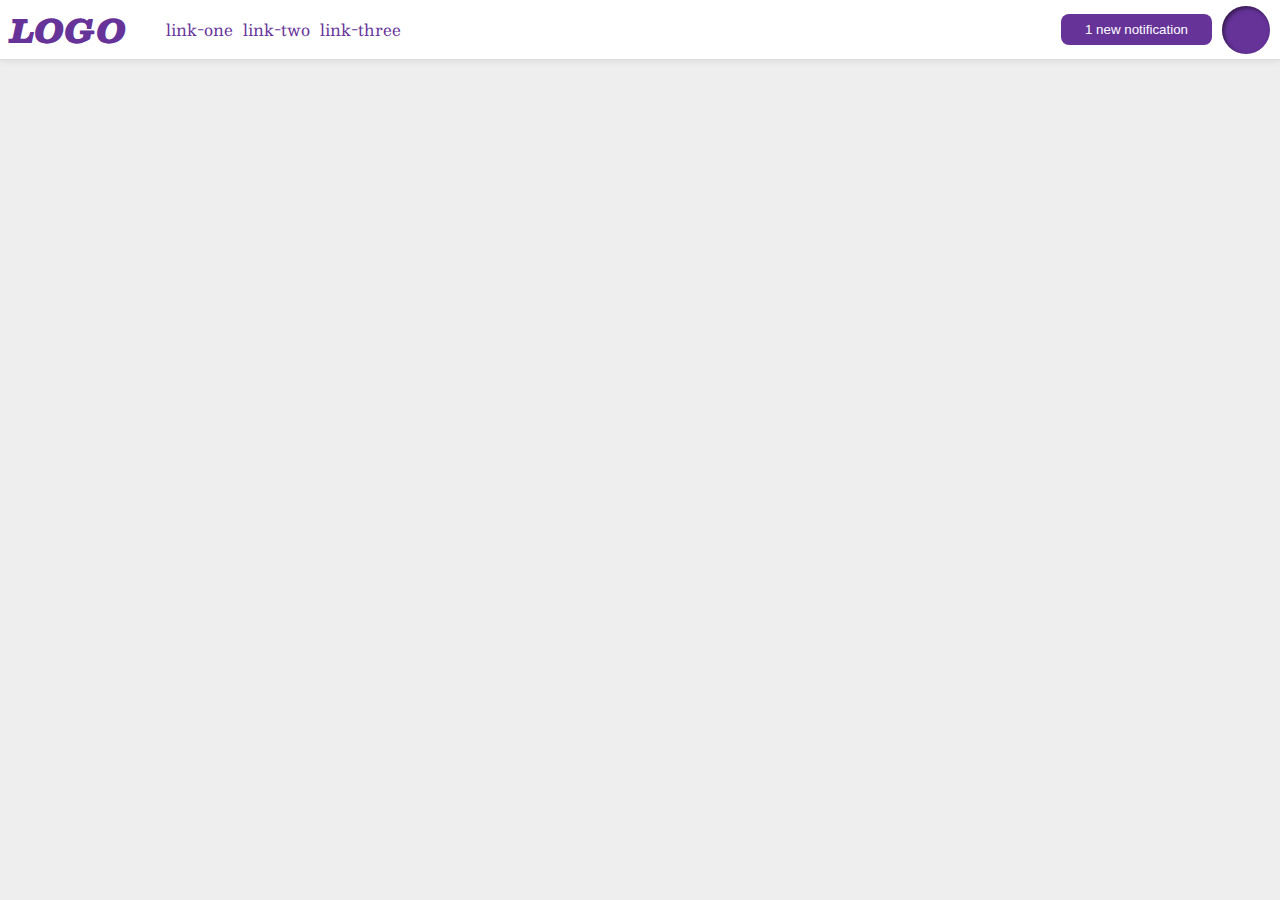
<file: flex/03-flex-header-2/index.html>
<!DOCTYPE html>
<html lang="en">
  <head>
    <meta charset="UTF-8">
    <meta http-equiv="X-UA-Compatible" content="IE=edge">
    <meta name="viewport" content="width=device-width, initial-scale=1.0">
    <title>Flex Header 2</title>
    <link rel="stylesheet" href="style.css">
  </head>
  <body>
    <div class="header">
      <div class="left-links">

        <div class="logo">
          LOGO
        </div>
        <ul class="links">
          <li><a href="google.com">link-one</a></li>
          <li><a href="google.com">link-two</a></li>
          <li><a href="google.com">link-three</a></li>
        </ul>
      </div>
      <div class="right-links">
        <button class="notifications">
          1 new notification
        </button>
        <div class="profile-image"></div>
      </div>
    </div>
  </body>
</html>
</file>
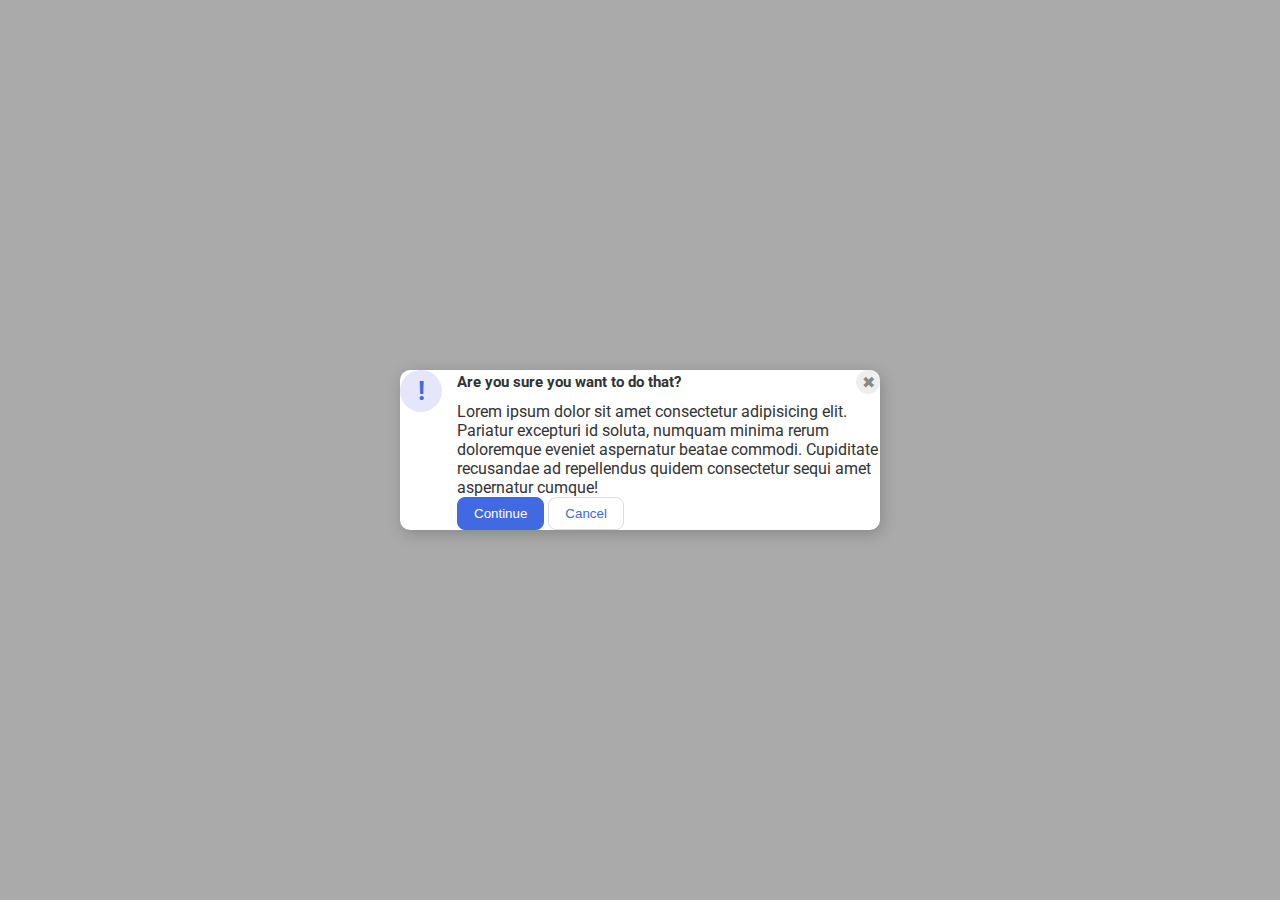
<file: flex/05-flex-modal/index.html>
<!DOCTYPE html>
<html lang="en">
  <head>
    <meta charset="UTF-8">
    <meta http-equiv="X-UA-Compatible" content="IE=edge">
    <meta name="viewport" content="width=device-width, initial-scale=1.0">
    <link rel="stylesheet" href="style.css">
    <title>Modal</title>
  </head>
  <body>
    <div class="modal">
      <div class="icon">!</div>
      <div class="container">
        <div class="header">Are you sure you want to do that?
          <button class="close-button">✖</button>
        </div>
        <div class="text">Lorem ipsum dolor sit amet consectetur adipisicing elit. Pariatur excepturi id soluta, numquam minima rerum doloremque eveniet aspernatur beatae commodi. Cupiditate recusandae ad repellendus quidem consectetur sequi amet aspernatur cumque!</div>
        <button class="continue">Continue</button>
        <button class="cancel">Cancel</button>
      </div>
    </div>
  </body>
</html>
</file>
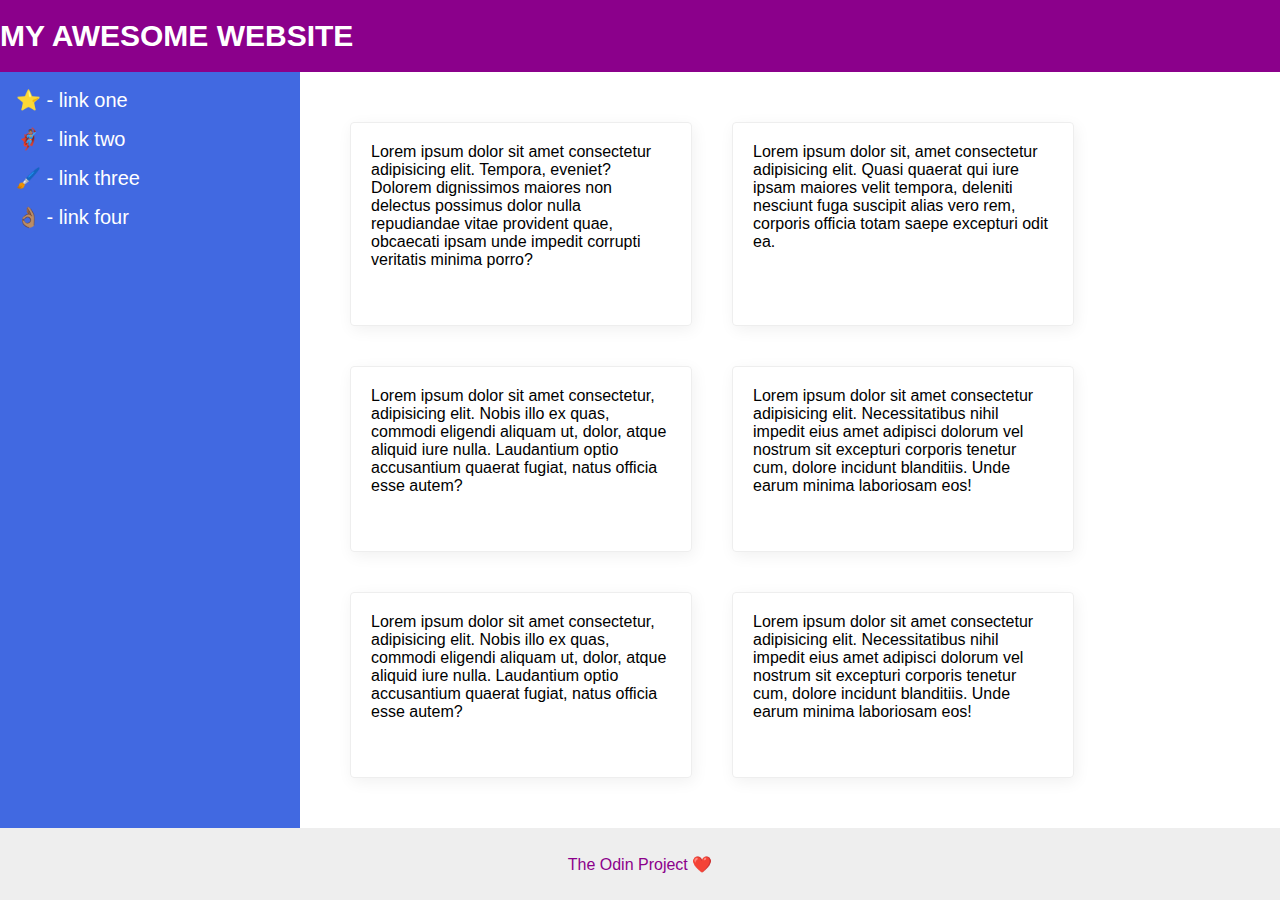
<file: flex/07-flex-layout-2/index.html>
<!DOCTYPE html>
<html lang="en">
  <head>
    <meta charset="UTF-8">
    <meta http-equiv="X-UA-Compatible" content="IE=edge">
    <meta name="viewport" content="width=device-width, initial-scale=1.0">
    <title>The Holy Grail</title>
    <link rel="stylesheet" href="style.css">
  </head>
  <body>
    <div class="header">
      MY AWESOME WEBSITE
    </div>
    <div class="main">
      <div class="sidebar">
        <ul>
          <li><a href="#">⭐ - link one</a></li>
          <li><a href="#">🦸🏽‍♂️ - link two</a></li>
          <li><a href="#">🖌️ - link three</a></li>
          <li><a href="#">👌🏽 - link four</a></li>
        </ul>
      </div>
      <div class="cards">
        <div class="card">Lorem ipsum dolor sit amet consectetur adipisicing elit. Tempora, eveniet? Dolorem dignissimos maiores non delectus possimus dolor nulla repudiandae vitae provident quae, obcaecati ipsam unde impedit corrupti veritatis minima porro?</div>
        <div class="card">Lorem ipsum dolor sit, amet consectetur adipisicing elit. Quasi quaerat qui iure ipsam maiores velit tempora, deleniti nesciunt fuga suscipit alias vero rem, corporis officia totam saepe excepturi odit ea.</div>
        <div class="card">Lorem ipsum dolor sit amet consectetur, adipisicing elit. Nobis illo ex quas, commodi eligendi aliquam ut, dolor, atque aliquid iure nulla. Laudantium optio accusantium quaerat fugiat, natus officia esse autem?</div>
        <div class="card">Lorem ipsum dolor sit amet consectetur adipisicing elit. Necessitatibus nihil impedit eius amet adipisci dolorum vel nostrum sit excepturi corporis tenetur cum, dolore incidunt blanditiis. Unde earum minima laboriosam eos!</div>
        <div class="card">Lorem ipsum dolor sit amet consectetur, adipisicing elit. Nobis illo ex quas, commodi eligendi aliquam ut, dolor, atque aliquid iure nulla. Laudantium optio accusantium quaerat fugiat, natus officia esse autem?</div>
        <div class="card">Lorem ipsum dolor sit amet consectetur adipisicing elit. Necessitatibus nihil impedit eius amet adipisci dolorum vel nostrum sit excepturi corporis tenetur cum, dolore incidunt blanditiis. Unde earum minima laboriosam eos!</div>
      </div>
    </div>
    
    <div class="footer">
      The Odin Project ❤️
    </div>
  </body>
</html>
</file>
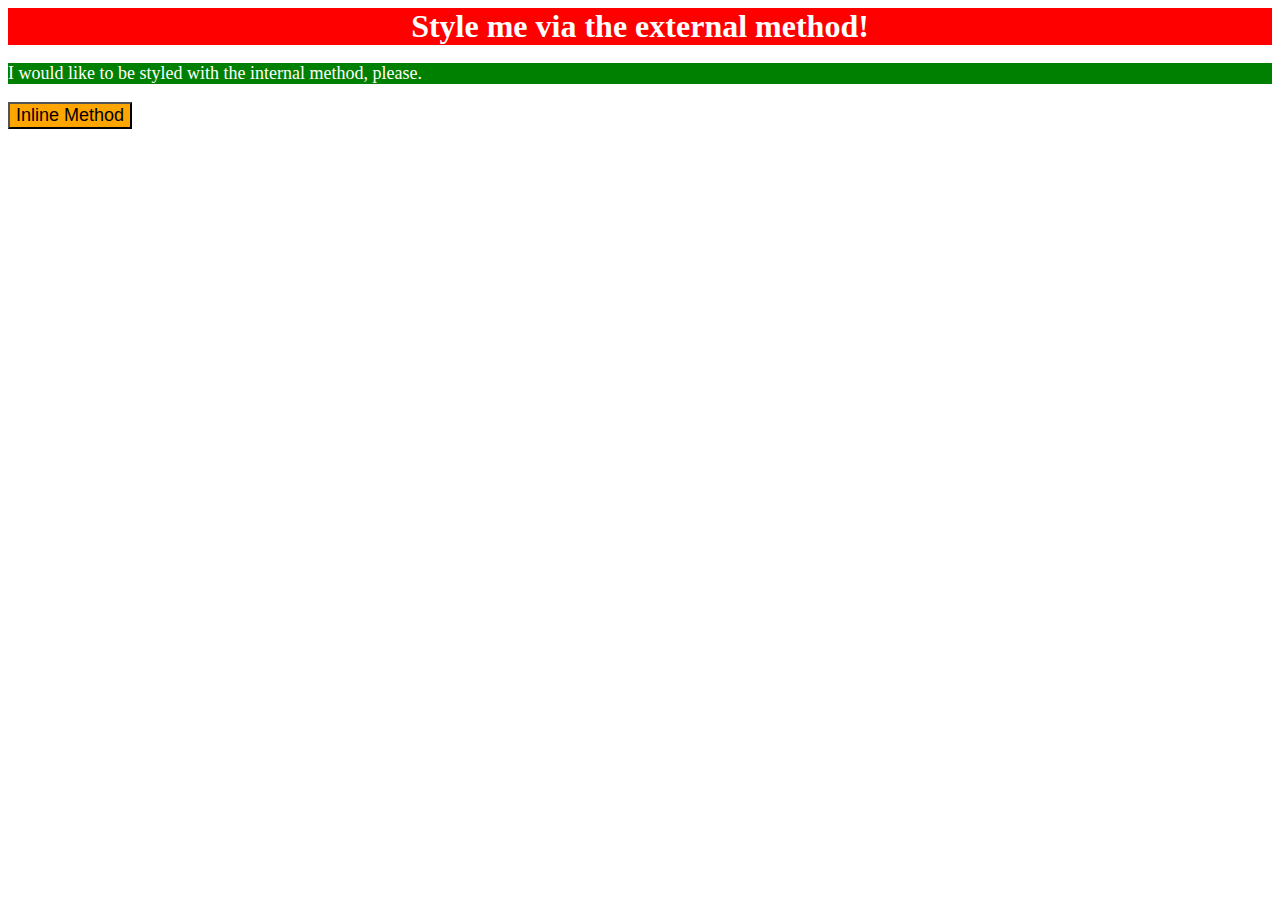
<file: foundations/01-css-methods/index.html>
<!DOCTYPE html>
<html lang="en">
  <head>
    <meta charset="UTF-8">
    <meta http-equiv="X-UA-Compatible" content="IE=edge">
    <meta name="viewport" content="width=device-width, initial-scale=1.0">
    <link rel="stylesheet" href="style.css">
    <title>Methods for Adding CSS</title>
    <style>
      p{
        background-color: green;
        color: white;
        font-size: 18px;
      }
    </style>
  </head>
  <body>
    <div>Style me via the external method!</div>
    <p>I would like to be styled with the internal method, please.</p>
    <button style="background-color: orange;font-size: 18px;">Inline Method</button>
  </body>
</html>
</file>
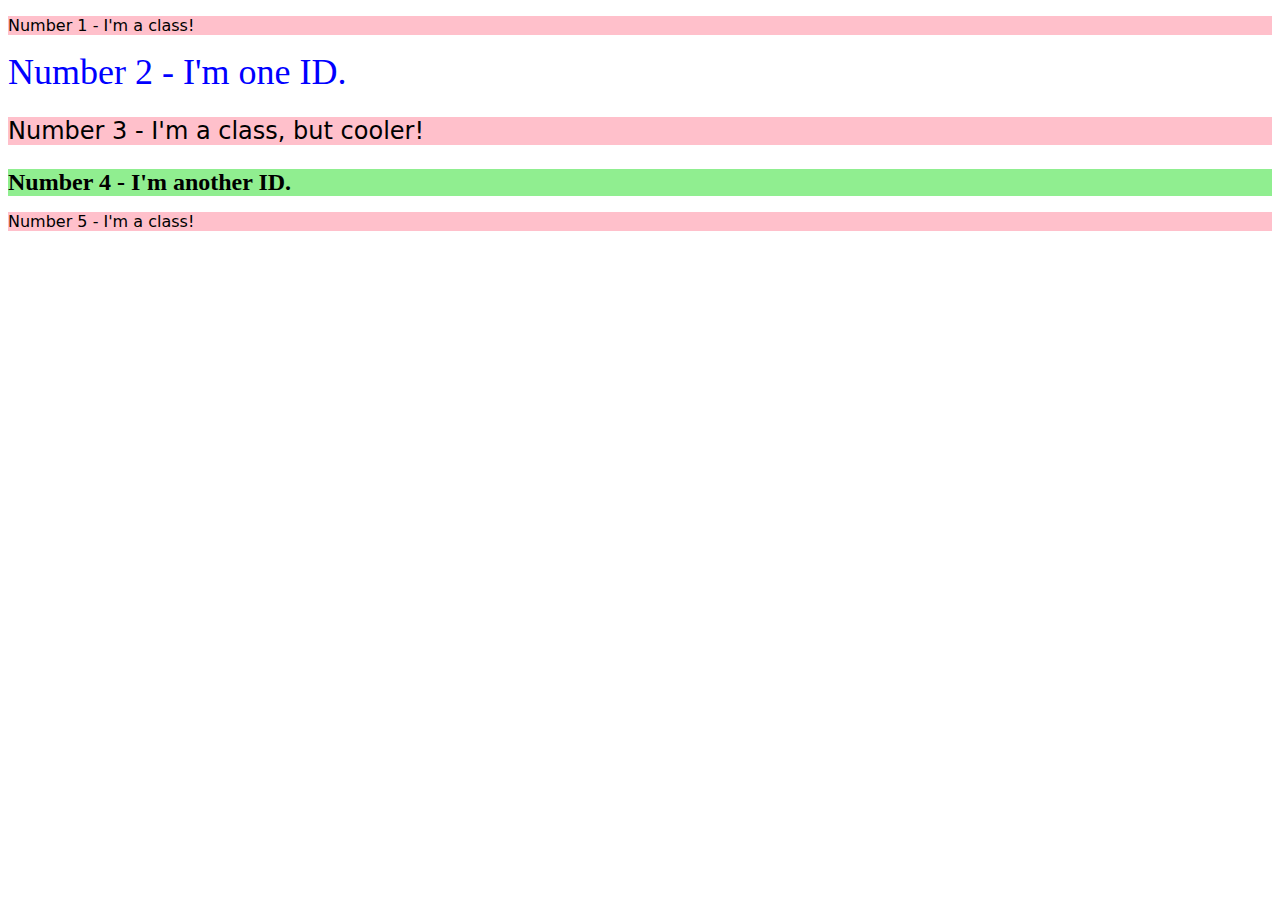
<file: foundations/02-class-id-selectors/index.html>
<!DOCTYPE html>
<html lang="en">
  <head>
    <meta charset="UTF-8">
    <meta http-equiv="X-UA-Compatible" content="IE=edge">
    <meta name="viewport" content="width=device-width, initial-scale=1.0">
    <title>Class and ID Selectors</title>
    <link rel="stylesheet" href="style.css">
  </head>
  <body>
    <p class="odd">Number 1 - I'm a class!</p>
    <div id="second">Number 2 - I'm one ID.</div>
    <p class="odd" id="bigger">Number 3 - I'm a class, but cooler!</p>
    <div id="four">Number 4 - I'm another ID.</div>
    <p class="odd">Number 5 - I'm a class!</p>
  </body>
</html>
</file>
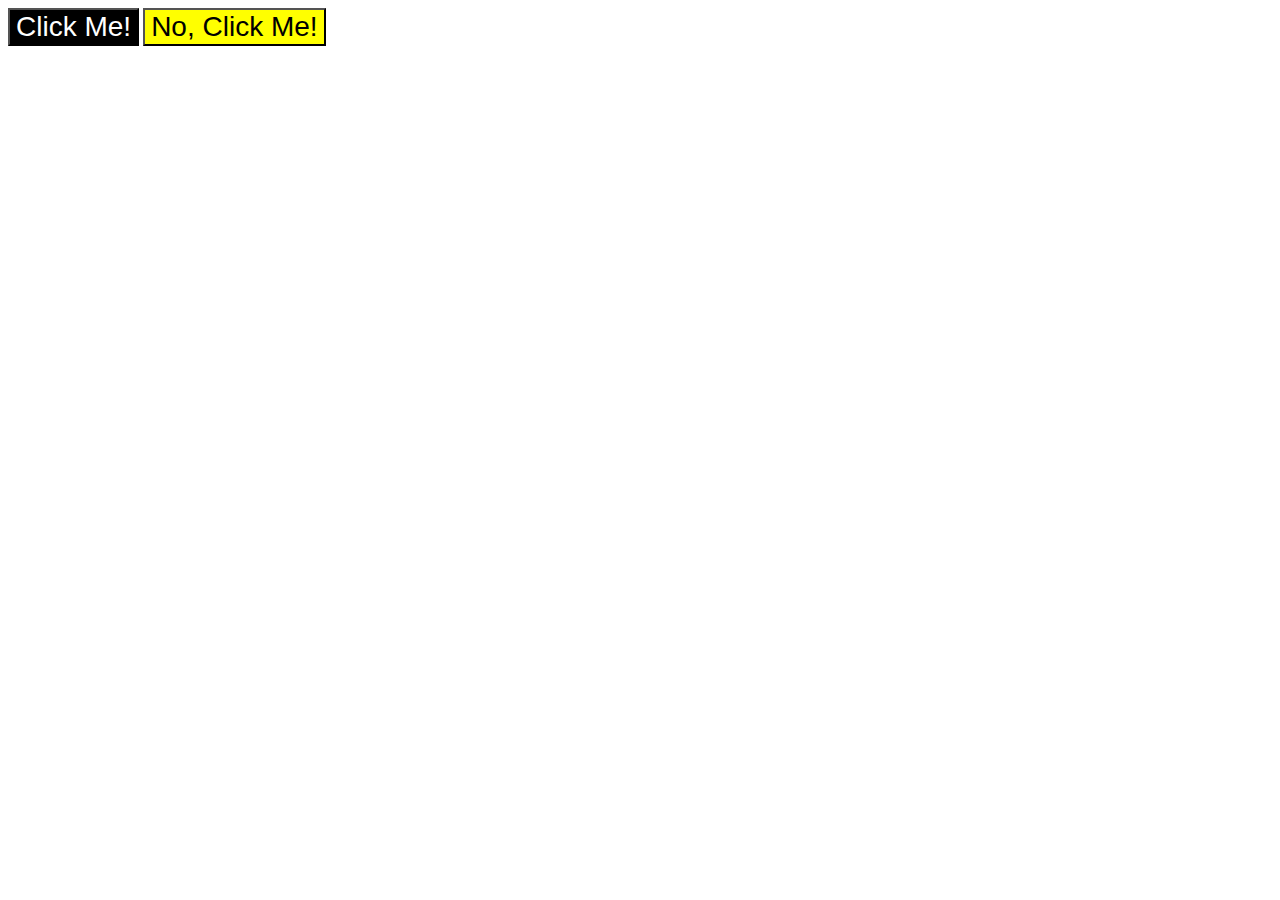
<file: foundations/03-grouping-selectors/index.html>
<!DOCTYPE html>
<html lang="en">
  <head>
    <meta charset="UTF-8">
    <meta http-equiv="X-UA-Compatible" content="IE=edge">
    <meta name="viewport" content="width=device-width, initial-scale=1.0">
    <title>Grouping Selectors</title>
    <link rel="stylesheet" href="style.css">
  </head>
  <body>
    <button class="black button">Click Me!</button>
    <button class="yellow button">No, Click Me!</button>
  </body>
</html>
</file>
<file: flex/03-flex-header-2/style.css>
/* this is some magical font-importing.  
you'll learn about it later. */
@import url('https://fonts.googleapis.com/css2?family=Besley:ital,wght@0,400;1,900&display=swap');

body {
  margin: 0;
  background: #eee;
  font-family: Besley, serif;
}

.header {
  background: white;
  border-bottom: 1px solid #ddd;
  box-shadow: 0 0 8px rgba(0,0,0,.1);
  display: flex;
  align-items: center;
}

.profile-image {
  background: rebeccapurple;
  box-shadow: inset 2px 2px 4px rgba(0,0,0,.5);
  border-radius: 50%;
  width: 48px;
  height: 48px;
}

.logo {
  color: rebeccapurple;
  font-size: 32px;
  font-weight: 900;
  font-style: italic;
  padding-left: 10px;
}

button {
  border: none;
  border-radius: 8px;
  background: rebeccapurple;
  color: white;
  padding: 8px 24px;
}

a {
  /* this removes the line under our links */
  text-decoration: none;
  color: rebeccapurple;
}

ul {
  list-style-type: none;
  display: flex;
  gap: 10px;
}
.left-links{
  flex: 1;
  display: flex;
  justify-content: flex-start;
  align-items: center;
}
.right-links{
  flex: 1;
  display: flex;
  justify-content: flex-end;
  align-items: center;
  gap: 10px;
  padding-right: 10px;
}
</file>
<file: flex/05-flex-modal/style.css>
@import url('https://fonts.googleapis.com/css2?family=Roboto:wght@400;700&display=swap');

html, body {
  height: 100%;
}

body {
  font-family: Roboto, sans-serif;
  margin: 0;
  background: #aaa;
  color: #333;
  /* I'll give you this one for free lol */
  display: flex;
  align-items: center;
  justify-content: center;
}

.modal {
  background: white;
  width: 480px;
  border-radius: 10px;
  box-shadow: 2px 4px 16px rgba(0,0,0,.2);
  display: flex;
  gap: 15px;
}

.icon {
  color: royalblue;
  font-size: 26px;
  font-weight: 700;
  background: lavender;
  width: 42px;
  height: 42px;
  border-radius: 50%;
  display: flex;
  align-items: center;
  justify-content: center;
  flex-shrink: 0;
}

.close-button {
  background: #eee;
  border-radius: 50%;
  color: #888;
  font-weight: 400;
  font-size: 16px;
  height: 24px;
  width: 24px;
  display: flex;
  align-items: center;
  justify-content: center;
  border: 1px solid #eee;
  padding: 0;
}

button {
  cursor: pointer;
  padding: 8px 16px;
  border-radius: 8px;
}
.header{
  display: flex;
  align-items: center;
  justify-content: space-between;
  font-size: 15px;
  font-weight: 700;
  margin-bottom: 8px;
}
button.continue {
  background: royalblue;
  border: 1px solid royalblue;
  color: white;
}

button.cancel {
  background: white;
  border: 1px solid #ddd;
  color: royalblue;
}
</file>
<file: flex/07-flex-layout-2/style.css>
body {
  font-family: -apple-system, BlinkMacSystemFont, 'Segoe UI', Roboto, Oxygen, Ubuntu, Cantarell, 'Open Sans', 'Helvetica Neue', sans-serif;
  margin: 0;
  min-height: 100vh;
  display: flex;
  flex-direction: column;
}
.header {
  height: 72px;
  background: darkmagenta;
  color: white;
  font-weight: bold;
  align-items: center;
  display: flex;
  font-size: 30px;
}

.footer {
  height: 72px;
  background: #eee;
  color: darkmagenta;
  display: flex;
  align-items: center;
  justify-content: center;
}
.main{
  display: flex;
  flex: 1;
}
.sidebar {
  width: 300px;
  background: royalblue;
  box-sizing: border-box;
  flex-shrink: 0;
  padding: 16px;
}
.cards{
  display: flex;
  flex-wrap: wrap;
  padding: 30px;
}
.card {
  border: 1px solid #eee;
  box-shadow: 2px 4px 16px rgba(0,0,0,.06);
  border-radius: 4px;
  padding: 20px;
  margin: 20px;
  width: 300px;
}
ul{
  list-style: none;
  margin: 0;
  padding: 0;
}
li{
  margin-bottom: 15px;
}
a{
  text-decoration: 0;
  color: white;
  font-size: 20px;
}
</file>
<file: foundations/01-css-methods/style.css>
div{
    background-color: red;
    color: white;
    font-size: 32px;
    text-align: center;
    font-weight: 700;
}
</file>
<file: foundations/02-class-id-selectors/style.css>
.odd{
    background-color: pink;
    font-family: Verdana, 'DejaVu Sans', sans-serif;
}
#second{
    color: blue;
    font-size: 36px;
}
#bigger{
    font-size: 24px;
}
#four{
    background-color: lightgreen;
    font-size: 24px;
    font-weight: 700;
}
</file>
<file: foundations/03-grouping-selectors/style.css>
.button{
    font-size: 28px;
    font-family: Helvetica, "Times New Roman" sans-serif;
}
.black{
    background-color: black;
    color: white;
}
.yellow{
    background-color: yellow;
}
</file>
